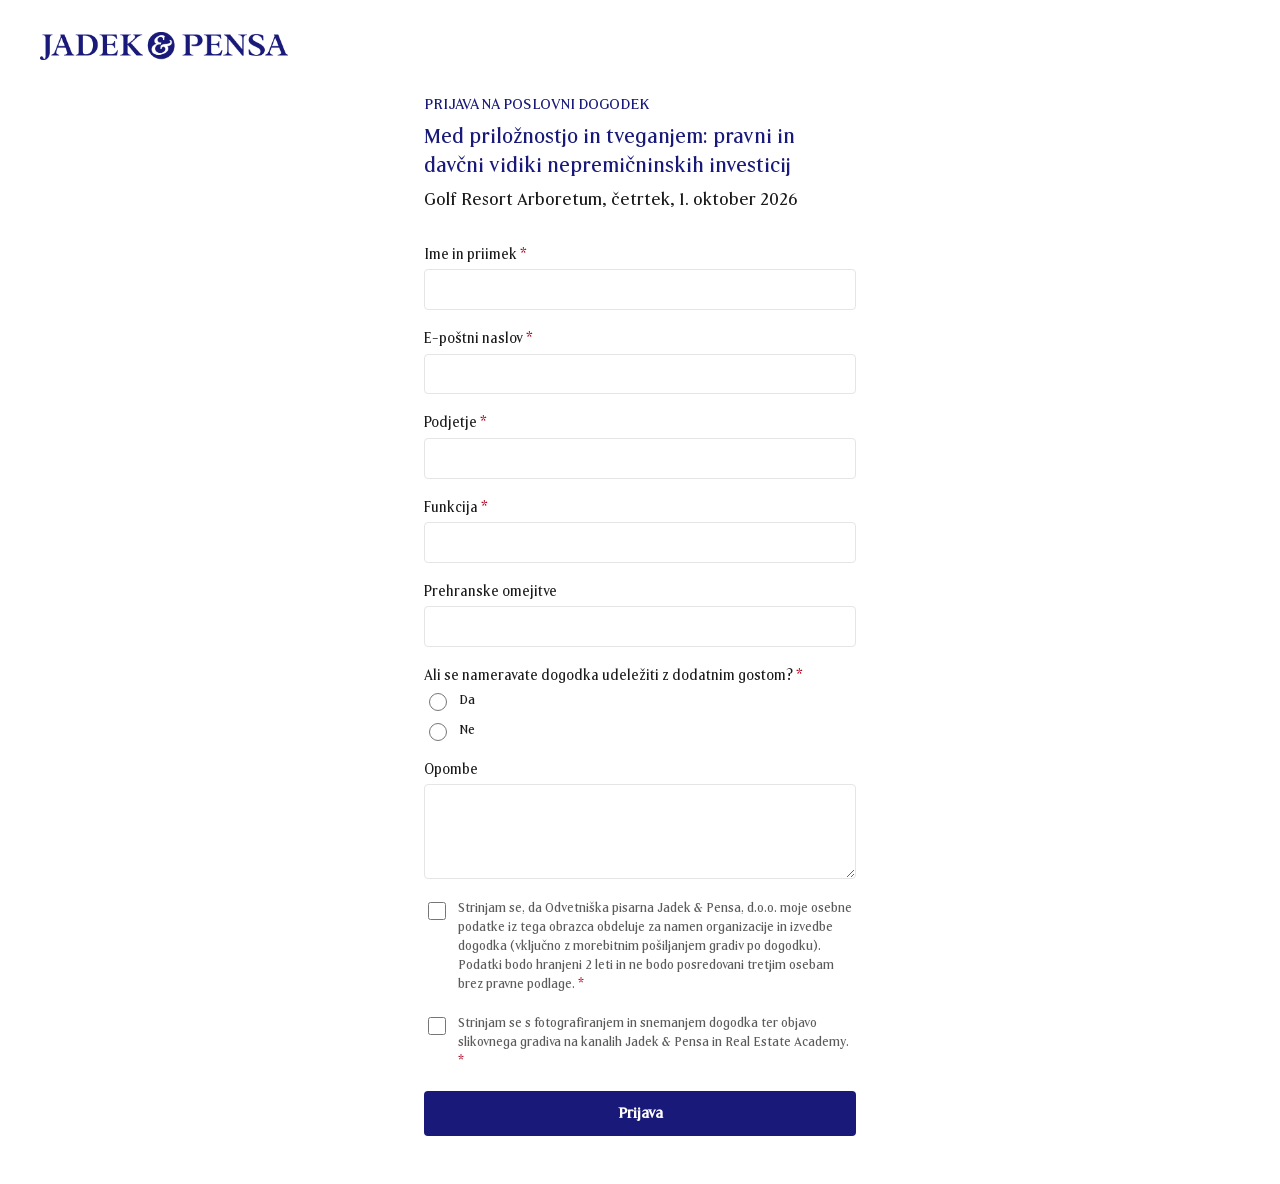
<file: index.html>
<!DOCTYPE html>
<html lang="sl">
<head>
<meta charset="UTF-8">
<meta name="viewport" content="width=device-width, initial-scale=1.0">
<title>Prijava na poslovni dogodek | Jadek & Pensa</title>
<link rel="stylesheet" href="assets/style.css">
</head>
<body>
  <header class="site-header">
    <img src="assets/img/logo.png" alt="Jadek & Pensa" class="logo">
  </header>

  <main class="page">
    <div id="registration-view">
    <h1>PRIJAVA NA POSLOVNI DOGODEK</h1>
    <p class="event-name">Med priložnostjo in tveganjem: pravni in davčni vidiki nepremičninskih investicij</p>
    <p class="event-meta">Golf Resort Arboretum, četrtek, 1. oktober 2026</p>

    <form id="registration-form" class="registration-form" novalidate>
      <!-- Honeypot polje - skrito za uporabnike, aktivno za bote -->
      <div class="honeypot" aria-hidden="true">
        <label for="website">Website</label>
        <input type="text" id="website" name="website" tabindex="-1" autocomplete="off">
      </div>

      <div class="form-group">
        <label for="ime-priimek">Ime in priimek <span class="required">*</span></label>
        <input type="text" id="ime-priimek" name="ime-priimek" required autocomplete="name">
      </div>

      <div class="form-group">
        <label for="email">E-poštni naslov <span class="required">*</span></label>
        <input type="email" id="email" name="email" required autocomplete="email">
      </div>

      <div class="form-group">
        <label for="podjetje">Podjetje <span class="required">*</span></label>
        <input type="text" id="podjetje" name="podjetje" autocomplete="organization" required>
      </div>

      <div class="form-group">
        <label for="funkcija">Funkcija <span class="required">*</span></label>
        <input type="text" id="funkcija" name="funkcija" autocomplete="organization-title" required>
      </div>

      <div class="form-group">
        <label for="prehrana">Prehranske omejitve</label>
        <input type="text" id="prehrana" name="prehrana" autocomplete="off">
      </div>

      <fieldset class="form-group checkbox-fieldset">
        <legend>Ali se nameravate dogodka udeležiti z dodatnim gostom? <span class="required">*</span></legend>
        <div class="checkbox-group">
          <div class="checkbox-item">
            <input type="radio" id="dodatni-gost-da" name="dodatni-gost" value="Da" required>
            <label for="dodatni-gost-da">Da</label>
          </div>
          <div class="checkbox-item">
            <input type="radio" id="dodatni-gost-ne" name="dodatni-gost" value="Ne" required>
            <label for="dodatni-gost-ne">Ne</label>
          </div>
        </div>
      </fieldset>

      <fieldset class="guest-fields" id="gost-podatki" hidden>
        <legend>Podatki o gostu</legend>

        <div class="form-group">
          <label for="gost-ime-priimek">Ime in priimek <span class="required">*</span></label>
          <input type="text" id="gost-ime-priimek" name="gost-ime-priimek" autocomplete="name" required>
        </div>

        <div class="form-group">
          <label for="gost-podjetje">Podjetje <span class="required">*</span></label>
          <input type="text" id="gost-podjetje" name="gost-podjetje" autocomplete="organization" required>
        </div>

        <div class="form-group">
          <label for="gost-funkcija">Funkcija <span class="required">*</span></label>
          <input type="text" id="gost-funkcija" name="gost-funkcija" autocomplete="organization-title" required>
        </div>

        <div class="form-group">
          <label for="gost-email">E-poštni naslov <span class="required">*</span></label>
          <input type="email" id="gost-email" name="gost-email" autocomplete="email" required>
        </div>

        <div class="form-group">
          <label for="gost-prehrana">Prehranske omejitve</label>
          <input type="text" id="gost-prehrana" name="gost-prehrana" autocomplete="off">
        </div>
      </fieldset>

      <div class="form-group">
        <label for="opombe">Opombe</label>
        <textarea id="opombe" name="opombe" rows="4"></textarea>
      </div>

      <div class="form-group form-group-checkbox">
        <input type="checkbox" id="soglasje-obdelava" name="soglasje-obdelava" required>
        <label for="soglasje-obdelava">
          Strinjam se, da Odvetniška pisarna Jadek &amp; Pensa, d.o.o. moje osebne podatke iz tega obrazca obdeluje za namen
          organizacije in izvedbe dogodka (vključno z morebitnim pošiljanjem gradiv po dogodku). Podatki bodo hranjeni
          2 leti in ne bodo posredovani tretjim osebam brez pravne podlage. <span class="required">*</span>
        </label>
      </div>

      <div class="form-group form-group-checkbox">
        <input type="checkbox" id="soglasje-foto" name="soglasje-foto" required>
        <label for="soglasje-foto">
          Strinjam se s fotografiranjem in snemanjem dogodka ter objavo slikovnega gradiva na kanalih Jadek &amp; Pensa
          in Real Estate Academy. <span class="required">*</span>
        </label>
      </div>

      <div id="form-error" class="form-error" hidden></div>

      <button type="submit" id="submit-button" class="submit-button">Prijava</button>
    </form>
    </div>

    <div id="confirmation-message" class="confirmation-message" hidden>
      <h1>Zahvaljujemo se vam za vašo prijavo, ki smo jo uspešno prejeli.</h1>
    </div>
  </main>

  <script src="assets/script.js"></script>
</body>
</html>
</file>
<file: assets/style.css>
@font-face {
  font-family: "F37Drago";
  src: url("fonts/F37Drago-Regular.woff2") format("woff2"),
       url("fonts/F37Drago-Regular.woff") format("woff");
  font-weight: 400;
  font-style: normal;
  font-display: swap;
}

@font-face {
  font-family: "F37Drago";
  src: url("fonts/F37Drago-Light.woff2") format("woff2"),
       url("fonts/F37Drago-Light.woff") format("woff");
  font-weight: 300;
  font-style: normal;
  font-display: swap;
}

:root {
  --navy: #181978;
  --gray: #5a5a5a;
  --light-gray: #e5e5e8;
  --white: #ffffff;
  --error: #b00020;
}

* {
  box-sizing: border-box;
}

body {
  margin: 0;
  font-family: "F37Drago", Arial, Helvetica, sans-serif;
  background: var(--white);
  color: #1a1a1a;
}

.site-header {
  display: flex;
  justify-content: flex-start;
  align-items: center;
  padding: 2rem 1.5rem 1.25rem 2.5rem;
}

.site-header .logo {
  height: 28px;
  width: auto;
}

.page {
  max-width: 480px;
  margin: 0 auto;
  padding: 1rem 1.5rem 3rem;
}

h1 {
  color: var(--navy);
  font-size: 1rem;
  font-weight: normal;
  margin: 0 0 0.5rem;
}

.event-name {
  color: var(--navy);
  font-size: 1.4rem;
  font-weight: normal;
  margin: 0 0 0.5rem;
  line-height: 1.3;
}

.event-meta {
  color: #1a1a1a;
  font-size: 1.15rem;
  margin: 0 0 2rem;
  line-height: 1.4;
}

.registration-form {
  display: flex;
  flex-direction: column;
  gap: 1.25rem;
}

.form-group {
  display: flex;
  flex-direction: column;
  gap: 0.4rem;
}

.form-group label {
  font-size: 0.95rem;
  font-weight: normal;
  color: #1a1a1a;
}

.required {
  color: var(--error);
}

.form-group input[type="text"],
.form-group input[type="email"],
.form-group textarea {
  padding: 0.65rem 0.75rem;
  border: 1px solid var(--light-gray);
  border-radius: 4px;
  font-size: 1rem;
  font-family: inherit;
  resize: vertical;
}

.form-group input[type="text"]:focus,
.form-group input[type="email"]:focus,
.form-group textarea:focus {
  outline: none;
  border-color: var(--navy);
}

.form-group input.invalid {
  border-color: var(--error);
}

.form-group-checkbox {
  flex-direction: row;
  align-items: flex-start;
  gap: 0.6rem;
}

.form-group-checkbox input[type="checkbox"] {
  margin-top: 0.2rem;
  flex-shrink: 0;
  width: 1.1rem;
  height: 1.1rem;
}

.form-group-checkbox label {
  font-weight: normal;
  font-size: 0.85rem;
  color: var(--gray);
  line-height: 1.4;
}

.checkbox-fieldset {
  border: none;
  padding: 0;
  margin: 0;
}

.checkbox-fieldset legend {
  padding: 0;
  font-size: 0.95rem;
  color: #1a1a1a;
  margin-bottom: 0.4rem;
}

.checkbox-group {
  display: flex;
  flex-direction: column;
  gap: 0.55rem;
}

.checkbox-item {
  display: flex;
  align-items: flex-start;
  gap: 0.6rem;
}

.checkbox-item input[type="checkbox"],
.checkbox-item input[type="radio"] {
  margin-top: 0.2rem;
  flex-shrink: 0;
  width: 1.1rem;
  height: 1.1rem;
}

.checkbox-item label {
  font-size: 0.9rem;
  font-weight: normal;
  color: #1a1a1a;
  line-height: 1.4;
}

.guest-fields {
  border: 1px solid var(--light-gray);
  border-radius: 4px;
  padding: 1rem 1rem 1.25rem;
  margin: 0;
  display: flex;
  flex-direction: column;
  gap: 1.25rem;
}

.guest-fields legend {
  padding: 0 0.4rem;
  font-size: 0.95rem;
  color: var(--navy);
}

.form-group[hidden],
.guest-fields[hidden] {
  display: none;
}

.honeypot {
  position: absolute;
  left: -9999px;
  width: 1px;
  height: 1px;
  overflow: hidden;
}

.form-error {
  color: var(--error);
  font-size: 0.9rem;
}

.submit-button {
  background: var(--navy);
  color: var(--white);
  border: none;
  border-radius: 4px;
  padding: 0.85rem 1.5rem;
  font-size: 1rem;
  font-weight: bold;
  font-family: inherit;
  cursor: pointer;
}

.submit-button:hover {
  background: #12134f;
}

.submit-button:disabled {
  background: var(--light-gray);
  color: var(--gray);
  cursor: not-allowed;
}

.confirmation-message[hidden] {
  display: none;
}

.confirmation-message {
  display: flex;
  align-items: center;
  justify-content: center;
  min-height: 60vh;
  text-align: center;
  padding: 2rem 0;
}

.confirmation-message h1 {
  font-size: 1.4rem;
  line-height: 1.4;
  margin: 0;
}

@media (max-width: 400px) {
  .page {
    padding: 0.5rem 1rem 2rem;
  }

  h1 {
    font-size: 1.3rem;
  }
}
</file>
